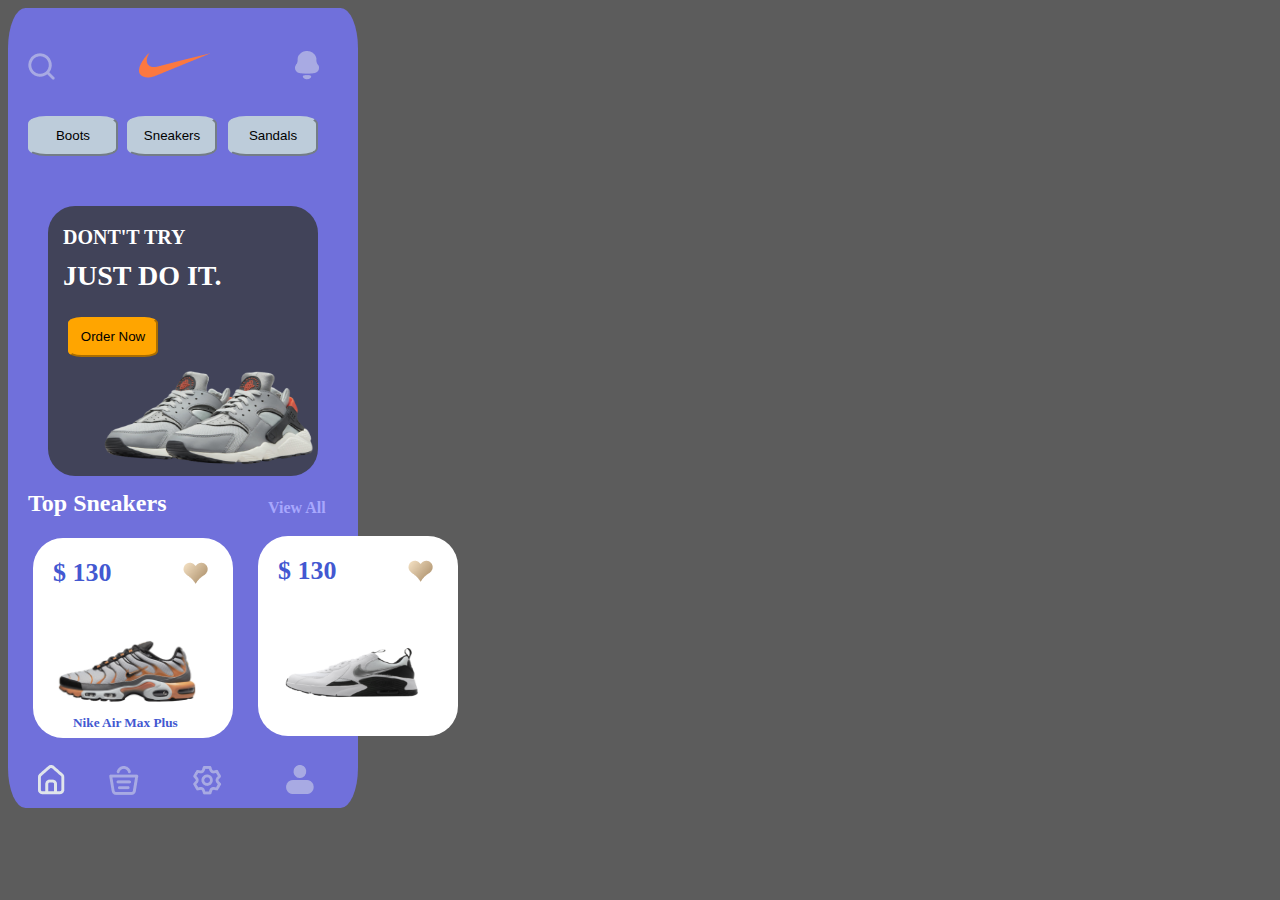
<file: index.html>
<!DOCTYPE html>
<html lang="en">
<head>
    <meta charset="UTF-8">
    <meta http-equiv="X-UA-Compatible" content="IE=edge">
    <meta name="viewport" content="width=device-width, initial-scale=1.0">
    <link rel="stylesheet" href="style.css">
    <title>bombini gusini</title>
</head>
<body>
    <div class="container">
        <header>
            <img src="img/search.png" class="search">
            <img src="img/Nike.png" class="Nike">
            <img src="img/bell.png" class="Dindon">
            <button class="btn">Boots</button>
            <button class="btn1">Sneakers</button>
            <button class="btn2">Sandals</button>
        </header>
        <section class="justdoit">
            <h3 class="dt">DONT'T TRY</h3>
            <h3 class="jdt">JUST DO IT.</h3>
            <button class="on">Order Now</button>
            <img src="img/nike3.png" class="Krosi">
        </section>
        <h2 class="top">Top Sneakers</h2>
        <h4 class="wa">View All</h4>
        <section class="block">
            <h3 class="to">$ 130</h3>
            <img src="img/icon_like.png" class="heart">
            <img src="img/nike2.png" class="nikee">
            <h5 class="nk">Nike Air Max Plus</h5>
        </section>
        <section class="block1">
            <h3 class="to">$ 130</h3>
            <img src="img/icon_like.png" class="heart">
            <img src="img/nike1.png" class="nikee">
        </section>
        <div class="footer">
            <img src="img/home.png" class="homi">
            <img src="img/shopping bag.png" class="spoh">
            <img src="img/settings.png" class="set">
            <img src="img/profile.png" class="prof">
        </div>
    </div>
</body>
</html>
</file>
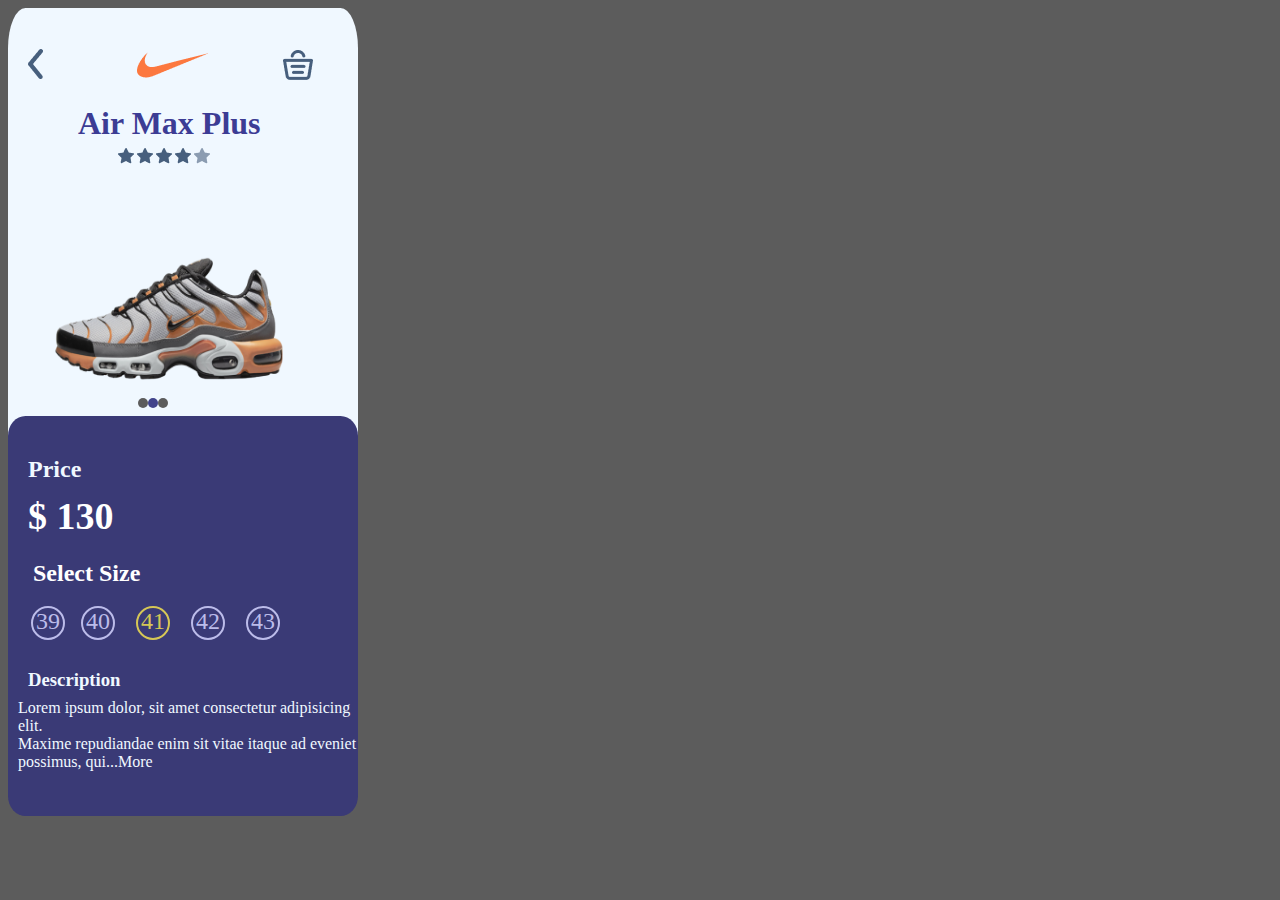
<file: index1.html>
<!DOCTYPE html>
<html lang="en">
<head>
    <meta charset="UTF-8">
    <meta name="viewport" content="width=device-width, initial-scale=1.0">
    <link rel="stylesheet" href="style.css">
    <title>Document</title>
</head>
<body>
    <div class="container3">
    <header>
        <img src="img/back.png" class="bac">
        <img src="img/Nike.png" class="nikeee">
        <img src="img/shopping bag_2.png" class="shop2">
    </header>
    <h1 class="AMP">Air Max Plus</h1>
    <img src="img/stars.png" class="star">
    <img src="img/nike2.png" class="kros">
    <div class="krug">
        <div class="krug1"></div>
        <br> 
        <div class="krug2"></div> 
        <br>
        <div class="krug1"></div>
    </div>
    <section class="section3">
        <h2 class="pr">Price</h2>
        <h2 class="p133">$ 130</h2>
        <h2 class="SelS">Select Size</h2>
    </section>
    <div class="krygi">
        <div class="krygi1">39</div>
        <div class="krygi2">40</div>
        <div class="krygi3">41</div>
        <div class="krygi4">42</div>
        <div class="krygi5">43</div>
    </div>
    <h3 class="DES">Description</h3>
    <p class="www">Lorem ipsum dolor, sit amet consectetur adipisicing elit.<br> 
        Maxime repudiandae enim sit vitae itaque ad eveniet possimus, qui...More</p>

</div>
</body>
</html>
</file>
<file: style.css>
body {
    background-color: rgb(92, 92, 92);
}
.container {
    background-color: rgb(112, 112, 219);
    height: 800px;
    width: 350px;
    border-radius: 5%;
}

.Dindon {
    position: relative;
    left: 180px;
}
.Nike {
    position: relative;
    left: 100px;
    top: 20px;
}

.search {
    position: relative;
    left: 20px;
}

.btn {
    position: relative;
    top: 60px;
    right: 115px;
    height: 40px;
    width: 90px;
    border-radius: 20%;
    border-color: rgb(189, 204, 218);
    background-color: rgb(189, 204, 218);
}
.btn1 {
    position: relative;
    top: 60px;
    right: 110px;
    height: 40px;
    width: 90px;
    border-radius: 20%;
    border-color: rgb(189, 204, 218);
    background-color: rgb(189, 204, 218);
}
.btn2 {
    position: relative;
    top: 20px;
    left: 220px;
    height: 40px;
    width: 90px;
    border-radius: 20%;
    border-color: rgb(189, 204, 218);
    background-color: rgb(189, 204, 218);
    
}
.justdoit {
    background-color: rgb(65, 67, 89);
    width: 270px;
    position: relative;
    left: 40px;
    top: 50px;
    height: 270px;
    border-radius: 10%;
}

.Krosi {
    width: 220px;
    height: 100px;
    position: relative;
    left: 50px;
    top: 10px;
    
}

.dt {
    position: relative;
    color: white;
    font-size: 20px;
    font-weight: bold;
    top: 20px;
    left: 15px;
}
.jdt {
    position: relative;
    color: white;
    font-size: 28px;
    font-weight: bold;
    top: 3px;
    left: 15px;
}
.on {
    position: relative;
    left: 20px;
    height: 40px;
    width: 90px;
    border-radius: 15%;
    background-color: orange;
    border-color: orange;
}
.top {
    position: relative;
    top: 45px;
    color: white;
    left: 20px;
}
.wa {
    position: relative;
    left: 260px;
    top: 5px;
    color: rgb(167, 167, 253);

}
.block {
    background-color: white;
    position: relative;
    height: 200px;
    width: 200px;
    left: 25px;
    border-radius: 15%;

}
.to {
    position: relative;
    top: 20px;
    left: 20px;
    color: rgb(67, 88, 209);
    font-size: 26px;
    font-weight: bold;
}
.heart  {
    position: relative;
    left: 150px;
    bottom: 110px;
}
.nikee {
    position: relative;
    width: 150px;
    height: 100px;
    top: 25px;
    right: 10px;
}

.nk {
    position: relative;
    left: 40px;
    bottom: 5px;
    color:  rgb(67, 88, 209);
}
.block1 {
    background-color: white;
    position: relative;
    height: 200px;
    width: 200px;
    left: 250px;
    border-radius: 15%;
    bottom: 228px;
}
.footer {
    position: relative;
    bottom: 200px;
    left: 30px;
}
.spoh {
    position: relative;
    left: 40px;

}
.set {
    position: relative;
    left: 90px;
}
.prof {
    position: relative;
    left: 150px;
}
.container3{
    background-color: aliceblue;
    height: 800px;
    width: 350px;
    border-radius: 5%;
}
.shop2{
    position: relative;
    left: 180px;
}
.nikeee{
    position: relative;
    left: 110px;
    top: 20px;
}
.bac{
    position: relative;
    left: 20px;
}
.AMP{
    position: relative;
    left: 70px;
    color: rgb(60, 60, 148);
}
.star{
    position: relative;
    left: 110px;
    bottom: 200px;
}
.kros{
    width: 250px;
    height: 200px;
    position: relative;
    top: 50px;
    right: 60px;
}
.krug1{
    border-radius: 50%;
    position: relative;
    width: 10px;
    height: 10px;
    background-color: rgb(92, 92, 92);
}
.krug2{
    border-radius: 50%;
    position: relative;
    width: 10px;
    height: 10px;
    background-color: rgb(65, 67, 139);
}
.krug{
    display: flex;
    top: 30px;
    position: relative;
    left: 130px;
}
.pr{
    position: relative;
    top: 40px;
    left: 20px;
    color: aliceblue;
}
.section3{
    background-color: rgb(58, 58, 118);
    height: 400px;
    width: 350px;
    border-radius: 5%;
    position: relative;
    top: 10px;
}

.p133 {
    position: relative;
    color: white;
    font-size: 38px;
    font-weight: bold;
    left: 20px;
    top: 20px;
}

.SelS { 
    position: relative;
    color: white;
    font-size: 24px;
    left: 25px;
    top: 10px; 
}
.krygi {
    display: flex;
    position: relative;
    justify-content: space-around;
}
.krygi1 {
    border-radius: 50%;
    position: relative;
    background-color: rgb(58, 58, 118);
    border-color: rgb(188, 188, 234);
    border-width: 2px;
    height: 30px;
    width: 30px;
    border-style: solid;
    bottom: 200px;
    left: 5px;
    color: rgb(188, 188, 234);
    font-size: 24px;
    text-align: center;

}
.krygi2 {
    border-radius: 50%;
    position: relative;
    background-color: rgb(58, 58, 118);
    border-color: rgb(188, 188, 234);
    border-width: 2px;
    height: 30px;
    width: 30px;
    border-style: solid;
    bottom: 200px;
    right: 15px;
    color: rgb(188, 188, 234);
    font-size: 24px;
    text-align: center;

}
.krygi3 {
    border-radius: 50%;
    position: relative;
    background-color: rgb(58, 58, 118);
    border-color: rgb(214, 199, 86);
    border-width: 2px;
    height: 30px;
    width: 30px;
    border-style: solid;
    bottom: 200px;
    right: 30px;
    color: rgb(214, 199, 86);
    font-size: 24px;
    text-align: center;

}
.krygi4 {
    border-radius: 50%;
    position: relative;
    background-color: rgb(58, 58, 118);
    border-color: rgb(188, 188, 234);
    border-width: 2px;
    height: 30px;
    width: 30px;
    border-style: solid;
    bottom: 200px;
    right: 45px;
    color: rgb(188, 188, 234);
    font-size: 24px;
    text-align: center;

}
.krygi5 {
    border-radius: 50%;
    position: relative;
    background-color: rgb(58, 58, 118);
    border-color: rgb(188, 188, 234);
    border-width: 2px;
    height: 30px;
    width: 30px;
    border-style: solid;
    bottom: 200px;
    right: 60px;
    color: rgb(188, 188, 234);
    font-size: 24px;
    text-align: center;

}
.DES{
    position: relative;
    bottom: 190px;
    color: aliceblue;
    left: 20px;

}
.www{
    position: relative;
    bottom: 200px;
    color: aliceblue;
    left: 10px;
}
</file>
